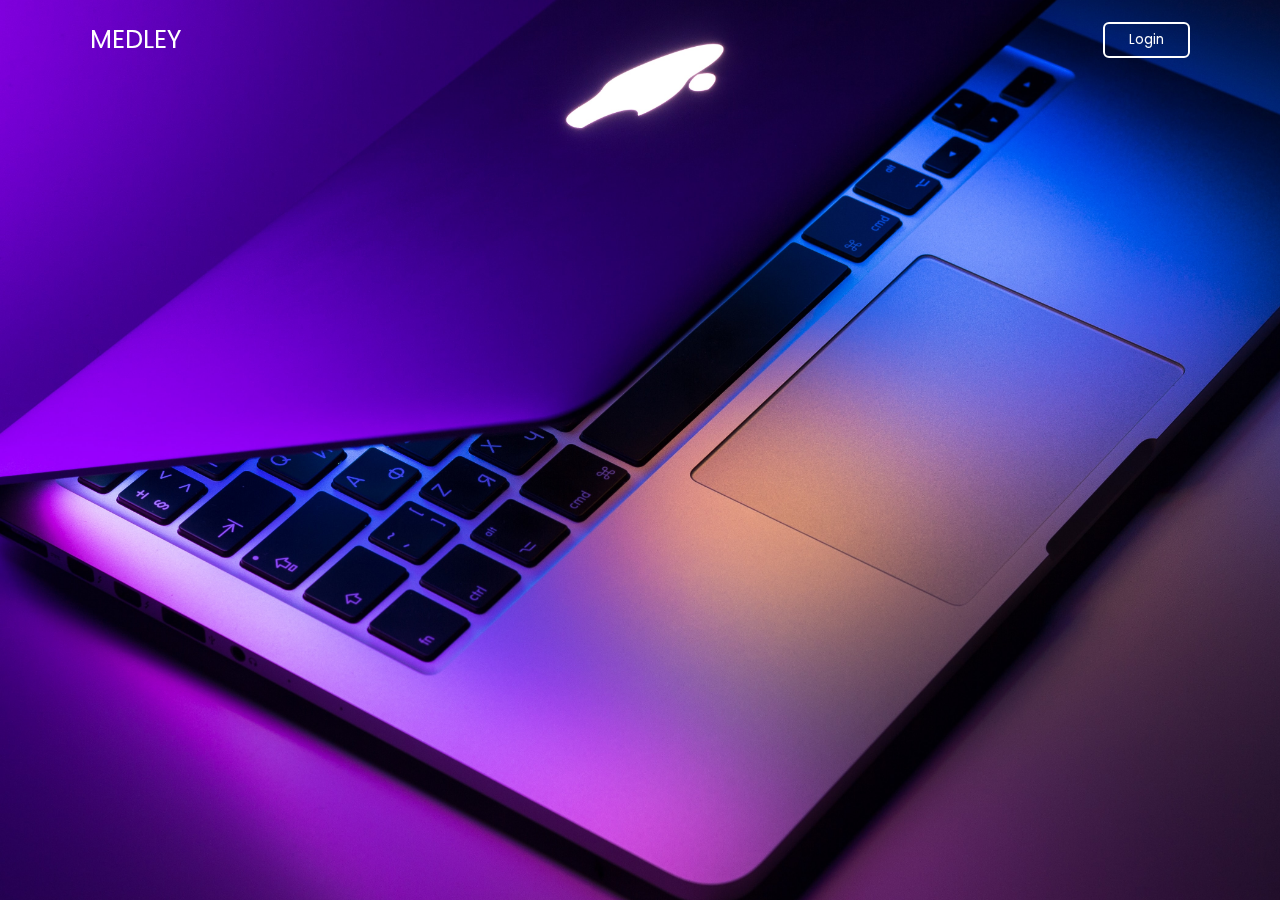
<file: Sidebar Menu - Dark Light Mode/LOGIN/index.html>
<!DOCTYPE html>
<html lang="en">
  <head>
    <meta charset="UTF-8" />
    <meta http-equiv="X-UA-Compatible" content="IE=edge" />
    <meta name="viewport" content="width=device-width, initial-scale=1.0" />
    <title>Website with Login & Registration Form</title>
    <link rel="stylesheet" href="style.css" />
    
    <link rel="stylesheet" href="https://unicons.iconscout.com/release/v4.0.0/css/line.css" />
  </head>
  <body>
    
    <header class="header">
      <nav class="nav">
        <a href="" class="nav_logo">MEDLEY</a>
        <button class="button" id="form-open">Login</button>
      </nav>
    </header>

    
    <section class="home">
      <div class="form_container">
        <i class="uil uil-times form_close"></i>
        <!-- Login From -->
        <div class="form login_form">
          <form action="#">
            <h2>Login</h2>

            <div class="input_box">
              <input type="email" placeholder="Enter your email" required />
              <i class="uil uil-envelope-alt email"></i>
            </div>
            <div class="input_box">
              <input type="password" placeholder="Enter your password" required />
              <i class="uil uil-lock password"></i>
              <i class="uil uil-eye-slash pw_hide"></i>
            </div>

            <div class="option_field">
              <span class="checkbox">
                <input type="checkbox" id="check" />
                <label for="check">Remember me</label>
              </span>
              <a href="#" class="forgot_pw">Forgot password?</a>
            </div>
            
            <button class="button">Login Now</button>
          
            <div class="login_signup">Don't have an account? <a href="#" id="signup">Signup</a></div>
          </form>
        </div>

        <!-- Signup From -->
        <div class="form signup_form">
          <form action="#">
            <h2>Signup</h2>

            <div class="input_box">
              <input type="email" placeholder="Enter your email" required />
              <i class="uil uil-envelope-alt email"></i>
            </div>
            <div class="input_box">
              <input type="password" placeholder="Create password" required />
              <i class="uil uil-lock password"></i>
              <i class="uil uil-eye-slash pw_hide"></i>
            </div>
            <div class="input_box">
              <input type="password" placeholder="Confirm password" required />
              <i class="uil uil-lock password"></i>
              <i class="uil uil-eye-slash pw_hide"></i>
            </div>

            <button class="button">Signup Now</button>

            <div class="login_signup">Already have an account? <a href="#" id="login">Login</a></div>
          </form>
        </div>
      </div>
    </section>

    <script src="script.js"></script>
  </body>
</html>
</file>
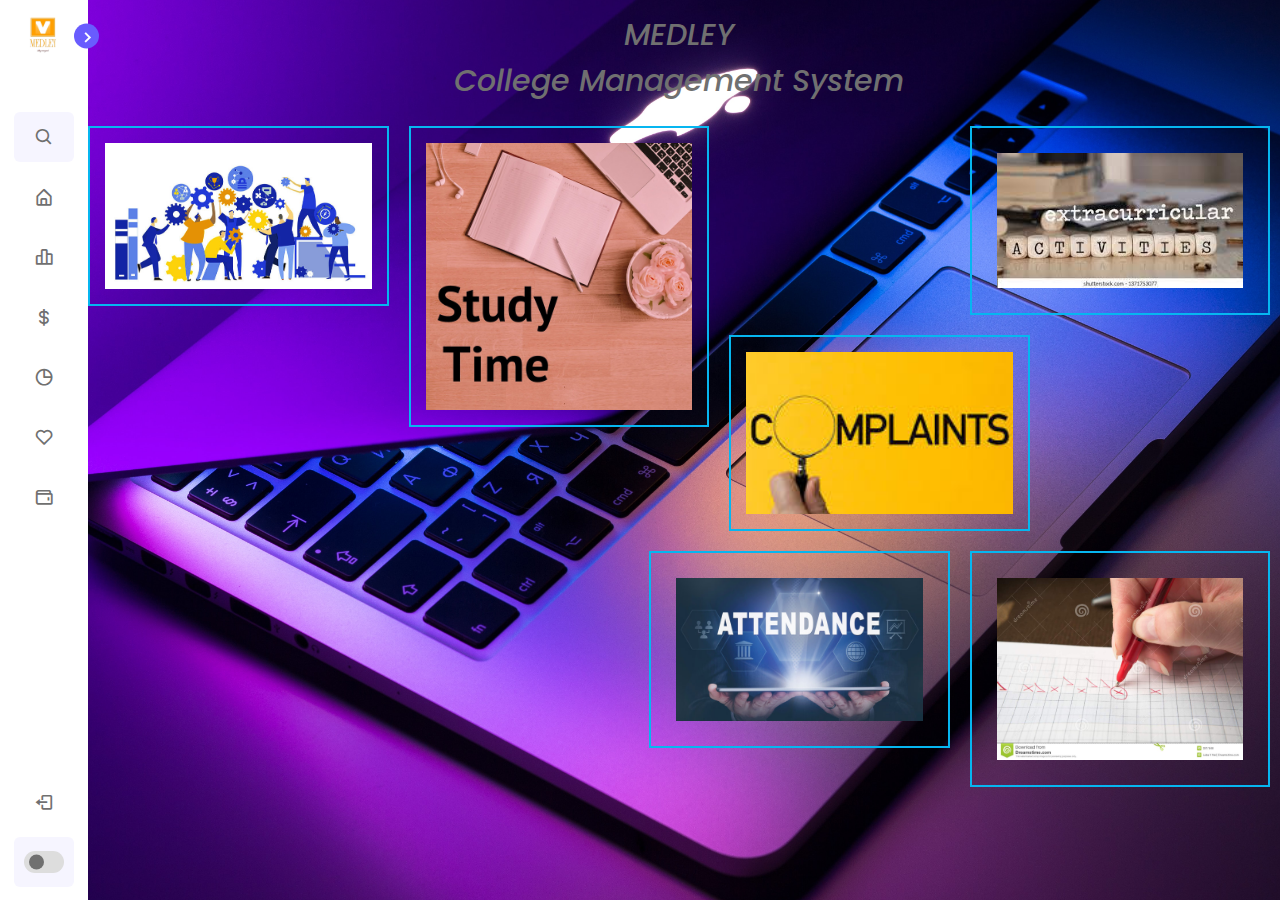
<file: Sidebar Menu - Dark Light Mode/indexMAIN.html>
<!DOCTYPE html>
<html lang="en">
<head>
    <meta charset="UTF-8">
    <meta http-equiv="X-UA-Compatible" content="IE=edge">
    <meta name="viewport" content="width=device-width, initial-scale=1.0">
    
    
    <link rel="stylesheet" href="style.css">
    
    <!-- boxicon -->
    <link href='https://unpkg.com/boxicons@2.1.1/css/boxicons.min.css' rel='stylesheet'>

   
    
    <title>MEDLEY</title> 
</head>
<body>
    <nav class="sidebar close">
        <header>
            <div class="image-text">
                <span class="image">
                    <img src="logo1.jpg" alt="">
                </span>

                <div class="text logo-text">
                    <span class="name">Medley</span>
                    <span class="profession">CollegeManagement</span>
                </div>
            </div>

            <i class='bx bx-chevron-right toggle'></i>
        </header>

        <div class="menu-bar">
            <div class="menu">

                <li class="search-box">
                    <i class='bx bx-search icon'></i>
                    <input type="text" placeholder="Search...">
                </li>

                <ul class="menu-links">
                    <li class="nav-link">
                        <a href="#">
                            <i class='bx bx-home-alt icon' ></i>
                            <span class="text nav-text">INFO</span>
                        </a>
                    </li>

                    <li class="nav-link">
                        <a href="#">
                            <i class='bx bx-bar-chart-alt-2 icon' ></i>
                            <span class="text nav-text">FORM</span>
                        </a>
                    </li>

                    <li class="nav-link">
                        <a href="./uniform/uniform.html">
                            <i class='bx bx-dollar icon'></i>
                            <span class="text nav-text">MERCHANDISE</span>
                        </a>
                    </li>

                    <li class="nav-link">
                        <a href="#">
                            <i class='bx bx-pie-chart-alt icon' ></i>
                            <span class="text nav-text">COUNCELLING</span>
                        </a>
                    </li>

                    <li class="nav-link">
                        <a href="./Responsive Card Slider/">
                            <i class='bx bx-heart icon' ></i>
                            <span class="text nav-text">SPECIALISATION</span>
                        </a>
                    </li>

                    <li class="nav-link">
                        <a href="./payment/payment.html">
                            <i class='bx bx-wallet icon' ></i>
                            <span class="text nav-text">Wallets</span>
                        </a>
                    </li>

                </ul>
            </div>

            <div class="bottom-content">
                <li class="">
                    <a href="./LOGIN/index.html">
                        <i class='bx bx-log-out icon' ></i>
                        <span class="text nav-text">Logout</span>
                    </a>
                </li>

                <li class="mode">
                    <div class="sun-moon">
                        <i class='bx bx-moon icon moon'></i>
                        <i class='bx bx-sun icon sun'></i>
                    </div>
                    <span class="mode-text text">Dark mode</span>

                    <div class="toggle-switch">
                        <span class="switch"></span>
                    </div>
                </li>
                
            </div>
        </div>

    </nav>

    <section class="home">
        <div class="text">MEDLEY
            <p>College Management System</p>
        </div>
        <div class="main_content">
            <a href="./Responsive Card Slider/index.html"><img src="IMAGE/profile1.jpg" alt="specialisation" class="tt1 f1">
                <!-- <div class="field">SPECIALISATION</div> -->
            </a>
        </div>
        <div  class="main_content">
            <a href="./extracurricular/extracurricular.html"><img src="IMAGE/profile2.jpg" alt="extracurriular" class="tt f2">
                <!-- <div class="field">EXTRA-CURRICULR</div> -->
            </a>
        </div>
        <div class="main_content">
            <a href="./timetable/timetable.html"><img src="IMAGE/profile5.jpg" alt="timetable" class="tt1 f5">
                <!-- <div class="field">TIME-TABLE</div> -->
            <!-- </a> -->
        </div>
        <div class="main_content">
            <a href="./Specialisation/"><img src="IMAGE/profile3.png" alt="attendence" class="tt1 f3">
                <!-- <div class="field">COMPLAIN BOX</div> -->
            </a>
        </div>
        <div class="main_content">
            <a href="./Specialisation/"><img src="IMAGE/profile4.jpg" alt="grade" class="tt f4">
                <!-- <div class="field">GRADE</div> -->
            </a>
        </div>
        <div class="main_content">
            <a href="./Specialisation/"><img src="IMAGE/profile6.jpg" alt="attendence" class="tt f6">
                <!-- <div class="field">ATTENDENCE</div> -->
            </a>
        </div>
        

    </section>

    

    <script src="script.js"></script>


</body>
 
</html>
</html>
</file>
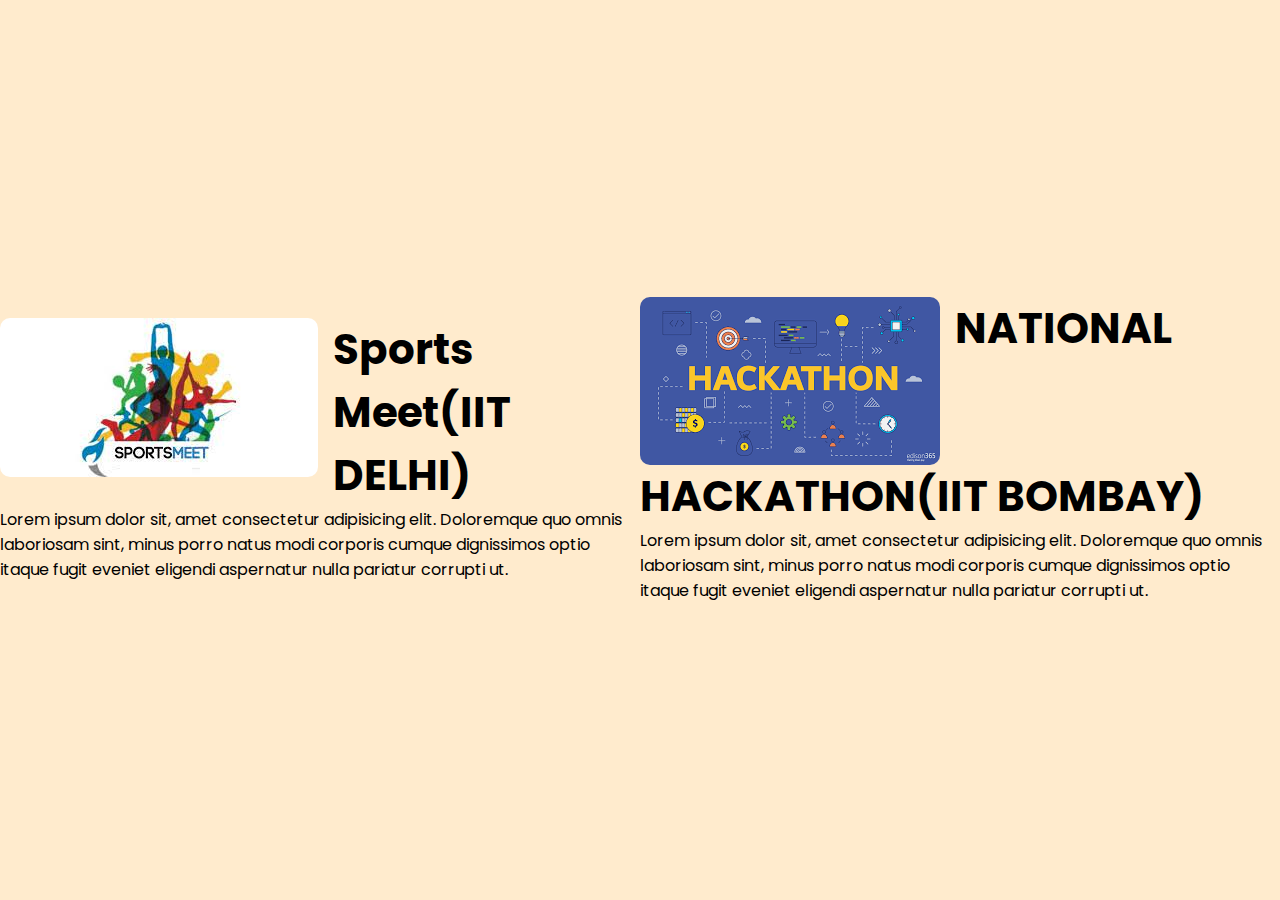
<file: Sidebar Menu - Dark Light Mode/extracurricular/extracurricular.html>
<!DOCTYPE html>
<html lang="en">
<head>
    <meta charset="UTF-8">
    <meta http-equiv="X-UA-Compatible" content="IE=edge">
    <meta name="viewport" content="width=device-width, initial-scale=1.0">
    <title>Document</title>
    <link rel="stylesheet" href="extra.css">
</head>
<body>
    
    <div class="wrapper">
        <img src="download.jpg" alt="" class="">
        <div class="text-box">
            <h2>Sports Meet(IIT DELHI)</h2>
            <p>Lorem ipsum dolor sit, amet consectetur adipisicing elit. Doloremque quo omnis laboriosam sint, minus porro natus modi corporis cumque dignissimos optio itaque fugit eveniet eligendi aspernatur nulla pariatur corrupti ut.</p>
        </div>
    </div>
    <br>
    <br>
    <div class="wrapper">
        <img src="download.png" alt="" class="">
        <div class="text-box">
            <h2>NATIONAL HACKATHON(IIT BOMBAY)</h2>
            <p>Lorem ipsum dolor sit, amet consectetur adipisicing elit. Doloremque quo omnis laboriosam sint, minus porro natus modi corporis cumque dignissimos optio itaque fugit eveniet eligendi aspernatur nulla pariatur corrupti ut.</p>
        </div>
    </div>
</body>
</html>
</file>
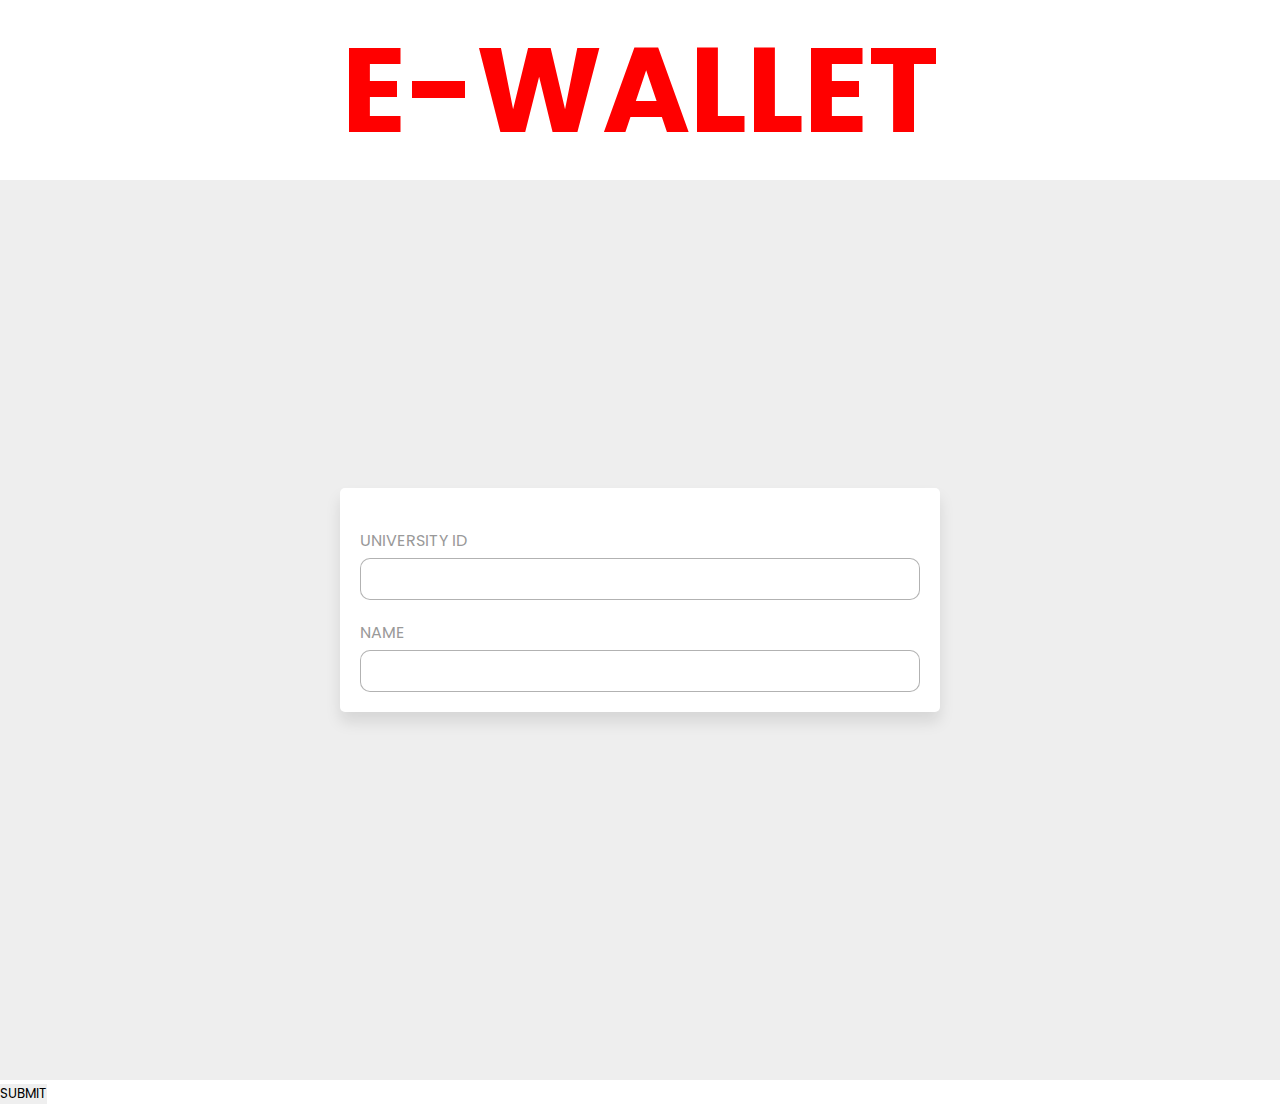
<file: Sidebar Menu - Dark Light Mode/payment/payment.html>
<!DOCTYPE html>
<html lang="en">
<head>
    <meta charset="UTF-8">
    <meta http-equiv="X-UA-Compatible" content="IE=edge">
    <meta name="viewport" content="width=device-width, initial-scale=1.0">
    <title>Document</title>
    <h1>e-Wallet</h1>
    <link rel="stylesheet" href="payment.css">
</head>
<body>
    <div class="container">

        <form action="">
            <div class="inputBox">
                <span>University ID</span>
                <input type="number" maxlength="10" class="uni-id-input">
            </div>
            <div class="inputBox">
                <span>Name</span>
                <input type="text" maxlength="10" class="name-input">
            </div>
            </div>
            <input type="submit" value="submit" class="submit-btn">
        </form>
    </div>
</body>
</html>
</file>
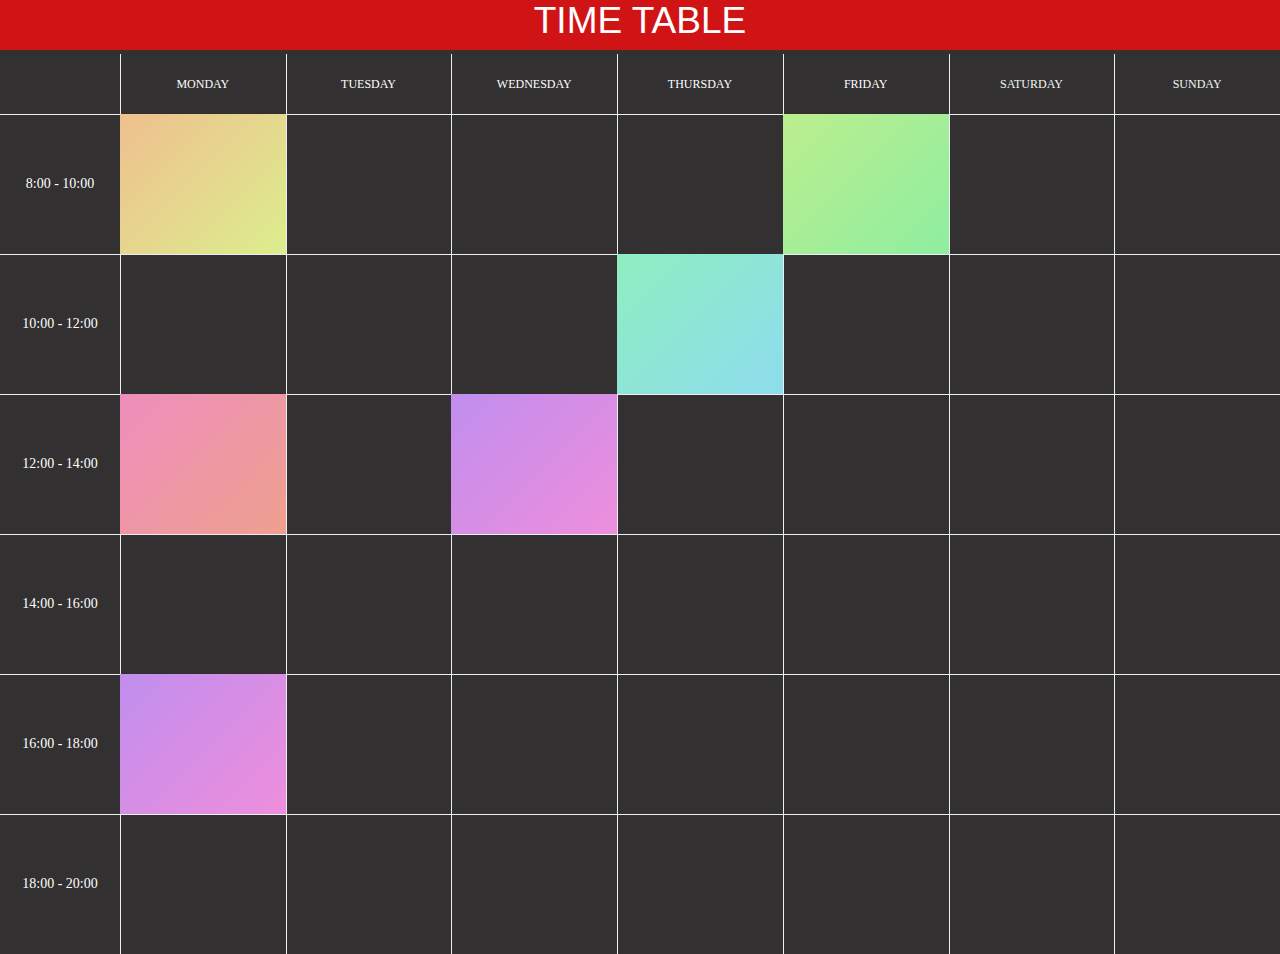
<file: Sidebar Menu - Dark Light Mode/timetable/timetable.html>
<!DOCTYPE html>
<html lang="en">
<head>
    <meta charset="UTF-8">
    <meta http-equiv="X-UA-Compatible" content="IE=edge">
    <meta name="viewport" content="width=device-width, initial-scale=1.0">
    <title>MEDLEY</title>
    <link rel="stylesheet" href="timetable.css">
</head>
<body>
    <div id="uniform" style="height:50px; width:100%; background-color:#D01416; margin-top: auto;">
        TIME TABLE
        </div>
        <br><br><br>

    <div class="timetable">
        <div class="week-names">
          <div>MONDAY</div>
          <div>TUESDAY</div>
          <div>WEDNESDAY</div>
          <div>THURSDAY</div>
          <div>FRIDAY</div>
          <div class="weekend">saturday</div>
          <div class="weekend">sunday</div>
        </div>
        <div class="time-interval">
          <div>8:00 - 10:00</div>
          <div>10:00 - 12:00</div>
          <div>12:00 - 14:00</div>
          <div>14:00 - 16:00</div>
          <div>16:00 - 18:00</div>
          <div>18:00 - 20:00</div>
        </div>
        <div class="content">
          <div>
            <div class="accent-orange-gradient"></div>
          </div>
          <div></div>
          <div></div>
          <div></div>
              <div>
            <div class="accent-green-gradient"></div>
          </div>
          <div class="weekend"></div>
          <div class="weekend"></div>
          <div></div>
          <div></div>
          <div></div>
          <div>
            <div class="accent-cyan-gradient"></div>
          </div>
          <div></div>
          <div class="weekend"></div>
          <div class="weekend"></div>
          <div>
            <div class="accent-pink-gradient"></div>
          </div>
          <div></div>
          <div>
            <div class="accent-purple-gradient"></div>
          </div>
          <div></div>
          <div></div>
          <div class="weekend"></div>
          <div class="weekend"></div>
          <div></div>
          <div></div>
          <div></div>
          <div></div>
          <div></div>
          <div class="weekend"></div>
          <div class="weekend"></div>
          <div>
            <div class="accent-purple-gradient"></div>
          </div>
          <div></div>
          <div></div>
          <div></div>
          <div></div>
          <div class="weekend"></div>
          <div class="weekend"></div>
          <div></div>
          <div></div>
          <div></div>
          <div></div>
          <div></div>
          <div class="weekend"></div>
          <div class="weekend"></div>
        </div>
      </div>
</body>
</html>
</file>
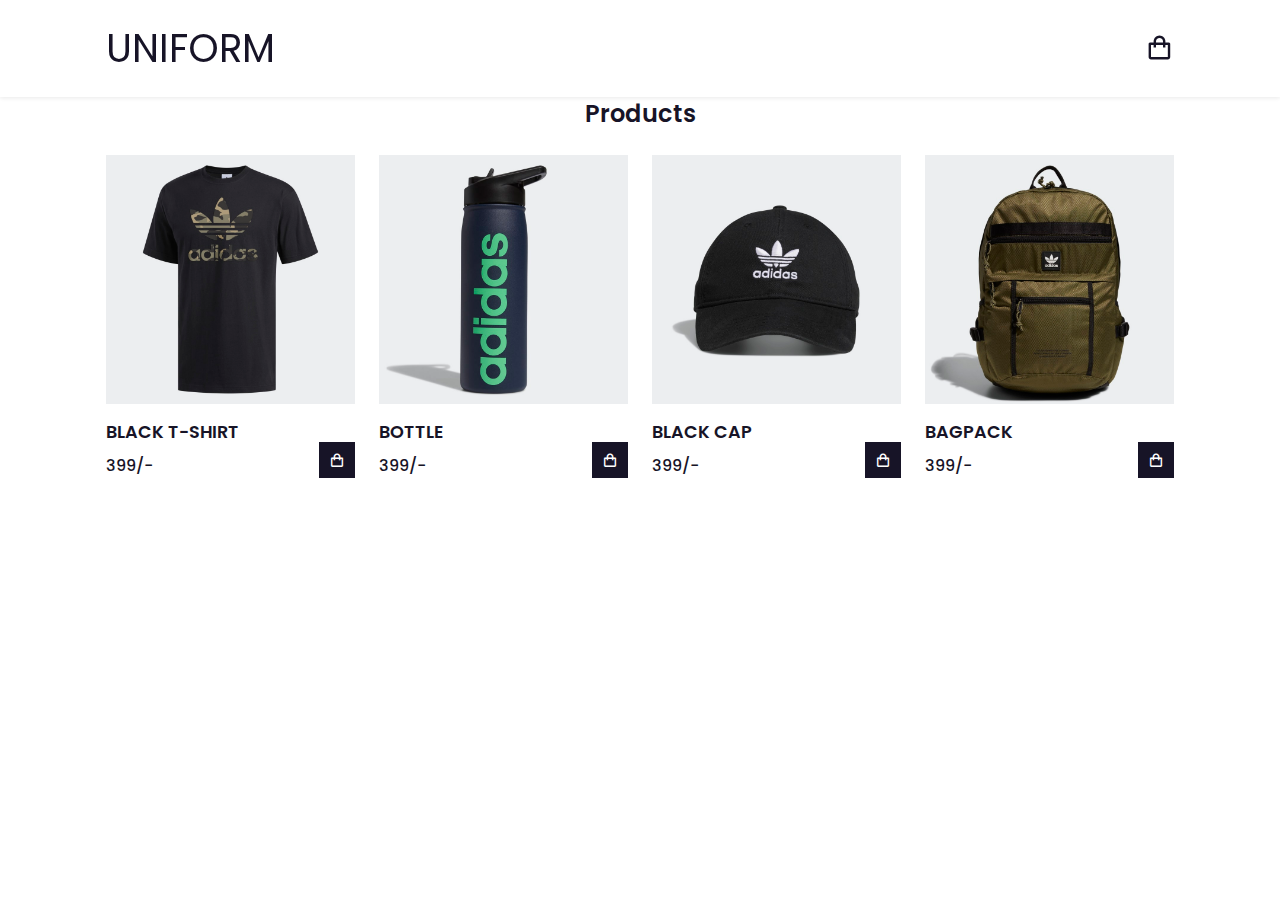
<file: Sidebar Menu - Dark Light Mode/uniform/uniform.html>
<!DOCTYPE html>
<html lang="en">
<head>
    <meta charset="UTF-8">
    <meta http-equiv="X-UA-Compatible" content="IE=edge">
    <meta name="viewport" content="width=device-width, initial-scale=1.0">
    <title>UNIFORM PAGE</title>
    <link rel="stylesheet" href="uni.css">
    <link href='https://unpkg.com/boxicons@2.1.4/css/boxicons.min.css' rel='stylesheet'>
</head>
<body>
    <!--Header-->
    <header>
        <!--Nav bar-->
        <div class="nav container">
            <a href="#" class="logo">UNIFORM</a>

            
            <i class='bx bx-shopping-bag' id="cart-icon"></i>

            <div class="cart">
                <h2 class="cart-title">Your Cart</h2>
                <!--Content-->
                <div class="cart content">

                    <div class="cart-box">
                        <img src="product1.jpg" alt="" class="cart-img">
                        <div class="detail-box">
                            <div class="cart-product-title">Black T-Shirt</div>
                            <div class="cart-price">399/-</div>
                            <input type="number" value="1" class="cart-quantity">
                        </div>
                        <i class='bx bxs-trash-alt cart-remove'></i>
                    </div>
                </div>
                <!--Total-->
                <div class="total">
                    <div class="total-title">Total</div>
                    <div class="total-price">0/-</div>
                </div>
                <!--Buy Button-->
                <button type="button" class="btn-buy">Buy Now</button>
                <!--Cart Close-->
                <i class="bx bx-x" id="close-cart"></i>
            </div>
        </div>
    </header>

    
    <section class="shop container">
        <h2 class="section-title">Products</h2>
<!--Content-->
        <div class="shop-content">
            <div class="product-box">
                <img src="product1.jpg" alt="" class="product img">
                <h2 class="product-title">Black T-Shirt</h2>
                <span class="price">399/-</span>
                <i class='bx bx-shopping-bag add-cart'></i>
            </div>

            <div class="product-box">
                <img src="product4.jpg" alt="" class="product img">
                <h2 class="product-title">Bottle</h2>
                <span class="price">399/-</span>
                <i class='bx bx-shopping-bag add-cart'></i>
            </div>

            <div class="product-box">
                <img src="product6.jpg" alt="" class="product img">
                <h2 class="product-title">Black Cap</h2>
                <span class="price">399/-</span>
                <i class='bx bx-shopping-bag add-cart'></i>
            </div>

            <div class="product-box">
                <img src="product7.jpg" alt="" class="product img">
                <h2 class="product-title">BagPack</h2>
                <span class="price">399/-</span>
                <i class='bx bx-shopping-bag add-cart'></i>
            </div>
        </div>
    </section>
   

    <!--JS LINK-->
    <script src="uni.js"></script>
</body>
</html>
</file>
<file: Sidebar Menu - Dark Light Mode/LOGIN/style.css>
@import url("https://fonts.googleapis.com/css2?family=Poppins:wght@200;300;400;500;600;700&display=swap");
* {
  margin: 0;
  padding: 0;
  box-sizing: border-box;
  font-family: "Poppins", sans-serif;
}
a {
  text-decoration: none;
}
.header {
  position: fixed;
  height: 80px;
  width: 100%;
  z-index: 100;
  padding: 0 20px;
}
.nav {
  max-width: 1100px;
  width: 100%;
  margin: 0 auto;
}
.nav,
.nav_item {
  display: flex;
  height: 100%;
  align-items: center;
  justify-content: space-between;
}
.nav_logo,
.nav_link,
.button {
  color: #fff;
}
.nav_logo {
  font-size: 25px;
}
.nav_item {
  column-gap: 25px;
}
.nav_link:hover {
  color: #d9d9d9;
}
.button {
  padding: 6px 24px;
  border: 2px solid #fff;
  background: transparent;
  border-radius: 6px;
  cursor: pointer;
}
.button:active {
  transform: scale(0.98);
}

/* Home */
.home {
  position: relative;
  height: 100vh;
  width: 100%;
  background-image: url("bg.jpg");
  background-size: cover;
  background-position: center;
}
.home::before {
  content: "";
  position: absolute;
  height: 100%;
  width: 100%;
  background-color: rgba(0, 0, 0, 0.6);
  z-index: 100;
  opacity: 0;
  pointer-events: none;
  transition: all 0.5s ease-out;
}
.home.show::before {
  opacity: 1;
  pointer-events: auto;
}
/* From */
.form_container {
  position: fixed;
  max-width: 320px;
  width: 100%;
  top: 50%;
  left: 50%;
  transform: translate(-50%, -50%) scale(1.2);
  z-index: 101;
  background: #fff;
  padding: 25px;
  border-radius: 12px;
  box-shadow: rgba(0, 0, 0, 0.1);
  opacity: 0;
  pointer-events: none;
  transition: all 0.4s ease-out;
}
.home.show .form_container {
  opacity: 1;
  pointer-events: auto;
  transform: translate(-50%, -50%) scale(1);
}
.signup_form {
  display: none;
}
.form_container.active .signup_form {
  display: block;
}
.form_container.active .login_form {
  display: none;
}
.form_close {
  position: absolute;
  top: 10px;
  right: 20px;
  color: #0b0217;
  font-size: 22px;
  opacity: 0.7;
  cursor: pointer;
}
.form_container h2 {
  font-size: 22px;
  color: #0b0217;
  text-align: center;
}
.input_box {
  position: relative;
  margin-top: 30px;
  width: 100%;
  height: 40px;
}
.input_box input {
  height: 100%;
  width: 100%;
  border: none;
  outline: none;
  padding: 0 30px;
  color: #333;
  transition: all 0.2s ease;
  border-bottom: 1.5px solid #aaaaaa;
}
.input_box input:focus {
  border-color: #7d2ae8;
}
.input_box i {
  position: absolute;
  top: 50%;
  transform: translateY(-50%);
  font-size: 20px;
  color: #707070;
}
.input_box i.email,
.input_box i.password {
  left: 0;
}
.input_box input:focus ~ i.email,
.input_box input:focus ~ i.password {
  color: #7d2ae8;
}
.input_box i.pw_hide {
  right: 0;
  font-size: 18px;
  cursor: pointer;
}
.option_field {
  margin-top: 14px;
  display: flex;
  align-items: center;
  justify-content: space-between;
}
.form_container a {
  color: #7d2ae8;
  font-size: 12px;
}
.form_container a:hover {
  text-decoration: underline;
}
.checkbox {
  display: flex;
  column-gap: 8px;
  white-space: nowrap;
}
.checkbox input {
  accent-color: #7d2ae8;
}
.checkbox label {
  font-size: 12px;
  cursor: pointer;
  user-select: none;
  color: #0b0217;
}
.form_container .button {
  background: #7d2ae8;
  margin-top: 30px;
  width: 100%;
  padding: 10px 0;
  border-radius: 10px;
}
.login_signup {
  font-size: 12px;
  text-align: center;
  margin-top: 15px;
}
</file>
<file: Sidebar Menu - Dark Light Mode/style.css>
@import url('https://fonts.googleapis.com/css2?family=Poppins:wght@300;400;500;600;700&display=swap');
*{
    margin: 0;
    padding: 0;
    box-sizing: border-box;
    font-family: 'Poppins', sans-serif;
}

:root{
    /* ===== Colors ===== */
    --body-color: #E4E9F7;
    --sidebar-color: #FFF;
    --primary-color: #695CFE;
    --primary-color-light: #F6F5FF;
    --toggle-color: #DDD;
    --text-color: #707070;

    /* ====== Transition ====== */
    --tran-03: all 0.2s ease;
    --tran-03: all 0.3s ease;
    --tran-04: all 0.3s ease;
    --tran-05: all 0.3s ease;
}

body{
    min-height: 100vh;
    background-color: var(--body-color);
    transition: var(--tran-05);
}

::selection{
    background-color: var(--primary-color);
    color: #fff;
}

body.dark{
    --body-color: #18191a;
    --sidebar-color: #242526;
    --primary-color: #3a3b3c;
    --primary-color-light: #3a3b3c;
    --toggle-color: #fff;
    --text-color: #ccc;
}

/* ===== Sidebar ===== */
 .sidebar{
    position: fixed;
    top: 0;
    left: 0;
    height: 100%;
    width: 250px;
    padding: 10px 14px;
    background: var(--sidebar-color);
    transition: var(--tran-05);
    z-index: 100;  
}
.sidebar.close{
    width: 88px;
}

/* ===== Reusable code - Here ===== */
.sidebar li{
    height: 50px;
    list-style: none;
    display: flex;
    align-items: center;
    margin-top: 10px;
}

.sidebar header .image,
.sidebar .icon{
    min-width: 60px;
    border-radius: 6px;
}

.sidebar .icon{
    min-width: 60px;
    border-radius: 6px;
    height: 100%;
    display: flex;
    align-items: center;
    justify-content: center;
    font-size: 20px;
}

.sidebar .text,
.sidebar .icon{
    color: var(--text-color);
    transition: var(--tran-03);
}

.sidebar .text{
    font-size: 17px;
    font-weight: 500;
    white-space: nowrap;
    opacity: 1;
}
.sidebar.close .text{
    opacity: 0;
}
/* =========================== */

.sidebar header{
    position: relative;
}

.sidebar header .image-text{
    display: flex;
    align-items: center;
}
.sidebar header .logo-text{
    display: flex;
    flex-direction: column;
}
header .image-text .name {
    margin-top: 2px;
    font-size: 18px;
    font-weight: 600;
}

header .image-text .profession{
    font-size: 16px;
    margin-top: -2px;
    display: block;
}

.sidebar header .image{
    display: flex;
    align-items: center;
    justify-content: center;
}

.sidebar header .image img{
    width: 40px;
    border-radius: 6px;
}

.sidebar header .toggle{
    position: absolute;
    top: 50%;
    right: -25px;
    transform: translateY(-50%) rotate(180deg);
    height: 25px;
    width: 25px;
    background-color: var(--primary-color);
    color: var(--sidebar-color);
    border-radius: 50%;
    display: flex;
    align-items: center;
    justify-content: center;
    font-size: 22px;
    cursor: pointer;
    transition: var(--tran-05);
}

body.dark .sidebar header .toggle{
    color: var(--text-color);
}

.sidebar.close .toggle{
    transform: translateY(-50%) rotate(0deg);
}

.sidebar .menu{
    margin-top: 40px;
}

.sidebar li.search-box{
    border-radius: 6px;
    background-color: var(--primary-color-light);
    cursor: pointer;
    transition: var(--tran-05);
}

.sidebar li.search-box input{
    height: 100%;
    width: 100%;
    outline: none;
    border: none;
    background-color: var(--primary-color-light);
    color: var(--text-color);
    border-radius: 6px;
    font-size: 17px;
    font-weight: 500;
    transition: var(--tran-05);
}
.sidebar li a{
    list-style: none;
    height: 100%;
    background-color: transparent;
    display: flex;
    align-items: center;
    height: 100%;
    width: 100%;
    border-radius: 6px;
    text-decoration: none;
    transition: var(--tran-03);
}

.sidebar li a:hover{
    background-color: var(--primary-color);
}
.sidebar li a:hover .icon,
.sidebar li a:hover .text{
    color: var(--sidebar-color);
}
body.dark .sidebar li a:hover .icon,
body.dark .sidebar li a:hover .text{
    color: var(--text-color);
}

.sidebar .menu-bar{
    height: calc(100% - 55px);
    display: flex;
    flex-direction: column;
    justify-content: space-between;
    overflow-y: scroll;
}
.menu-bar::-webkit-scrollbar{
    display: none;
}
.sidebar .menu-bar .mode{
    border-radius: 6px;
    background-color: var(--primary-color-light);
    position: relative;
    transition: var(--tran-05);
}

.menu-bar .mode .sun-moon{
    height: 50px;
    width: 60px;
}

.mode .sun-moon i{
    position: absolute;
}
.mode .sun-moon i.sun{
    opacity: 0;
}
body.dark .mode .sun-moon i.sun{
    opacity: 1;
}
body.dark .mode .sun-moon i.moon{
    opacity: 0;
}

.menu-bar .bottom-content .toggle-switch{
    position: absolute;
    right: 0;
    height: 100%;
    min-width: 60px;
    display: flex;
    align-items: center;
    justify-content: center;
    border-radius: 6px;
    cursor: pointer;
}
.toggle-switch .switch{
    position: relative;
    height: 22px;
    width: 40px;
    border-radius: 25px;
    background-color: var(--toggle-color);
    transition: var(--tran-05);
}

.switch::before{
    content: '';
    position: absolute;
    height: 15px;
    width: 15px;
    border-radius: 50%;
    top: 50%;
    left: 5px;
    transform: translateY(-50%);
    background-color: var(--text-color);
    transition: var(--tran-04);
}

body.dark .switch::before{
    left: 20px;
}

.home{
    position: absolute;
    top: 0;
    top: 0;
    left: 250px;
    height: 100vh;
    width: calc(100% - 250px);
    background-color: var(--body-color);
    transition: var(--tran-05);
}
.home .text{
    font-size: 30px;
    font-weight: 500;
    color: var(--text-color);
    padding: 12px 60px;
    text-align: center;
    font-style: italic;
}

.sidebar.close ~ .home{
    left: 78px;
    height: 100vh;
    width: calc(100% - 78px);
}
body.dark .home .text{
    color: var(--text-color);
}
.home .tt1{
    height: 20%;
    width: 25%;
    margin-left: 10px;
    top: 10px;
    left: 25px;
    display: flex;
    padding-left: 15px;
    border: 2px solid rgb(6, 182, 240);
    text-align: left;
    /* float: left; */
    margin: 10px;
    padding: 15px;
    display: inline-block;
    overflow: hidden;
    
    
}
.home .tt{
    height: 20%;
    width: 25%;
    margin-left: 10px;
    top: 10px;
    left: 25px;
    display: flex;
    padding-left: 15px;
    border: 2px solid rgb(6, 182, 240);
    white-space: nowrap;
    padding: 25px;
    /* float: right; */
    margin: 10px;
    /* padding: 15px; */
    display: list-item;
    overflow: hidden;
    

}
/* .home .field{
    color: var(--primary-color-light);
    margin-top: 20px;
    padding-left: 20px;
} */
.home .tt1 .field .f1{
    float: left;
}
.home .tt1 .field .f2{
    float: right;
}

.home .tt1.f1{
    float: left;
    text-align: left;
    
}
.home .tt.f2{
    float: right;
    text-align: right;
}
.home .tt1.f3{
    float: left;
    text-align: left;
}
.home .tt.f4{
    float: right;
    text-align: right;
}
.home .tt1.f5{
    float: left;
    text-align: left;
}
.home .tt.f6{
    float: right;
    text-align: right;
}
.home {
    position: flex;
  height: 100vh;
  width: 100%;
  background-image: url("bg.jpg");
  background-size: cover;
  background-position: center;
  justify-content: space-around;
} 
.home::before {
    content: "";
    position: absolute;
    height: 100%;
    width: 100%;
    background-color: rgba(0, 0, 0, 0.6);
    z-index: 100;
    opacity: 0;
    pointer-events: none;
    transition: all 0.5s ease-out;
  }
.home.show::before {
    opacity: 1;
    pointer-events: auto;
  }

.home .main_content a img{
    -webkit-transform: scale(1);
	transform: scale(1);
	-webkit-transition: .3s ease-in-out;
	transition: .3s ease-in-out;
}
.main_content a:hover img{
    -webkit-transform: scale(1);
	transform: scale(1);
}
</file>
<file: Sidebar Menu - Dark Light Mode/extracurricular/extra.css>
@import url('https://fonts.googleapis.com/css2?family=Poppins:wght@400;600;700&display=swap');
* {
    margin: 0;
    padding: 0;
    box-sizing: border-box;
    font-family: 'Poppins', sans-serif;
}
body {
    display: flex;
    justify-content: center;
    align-items: center;
    min-height: 100vh;
    background: blanchedalmond;
}

.wrapper{
    margin: 150px auto;
    width: 70%;
}

img {
    max-width: 320px;
    float: left;
    border: 3pxs  solid white;
    border-radius: 10px;
    margin-right: 15px;
}

.text-box {
    color: black;
}

.text-box h2 {
    font-size: 42px;
}

.text-box p {
    font-size: 16px;
}
</file>
<file: Sidebar Menu - Dark Light Mode/payment/payment.css>
@import url('https://fonts.googleapis.com/css2?family=Poppins:wght@400;600;700&display=swap');
*{
    font-family: 'Poppins', sans-serif;
    margin: 0;
    padding: 0;
    box-sizing: border-box;
    outline: none;
    border: none;
    text-decoration: none;
    text-transform: uppercase;
}
h1 {
    text-align: center;
    font-size: 120px;
    color: red;
}

.container{
    min-height: 100vh;
    background-color: #eee;
    display: flex;
    align-items: center;
    justify-content: center;
    flex-flow: column;
    padding-bottom: 60px;
}

.container form{
    background: #fff;
    border-radius: 5px;
    box-shadow: 0 10px 15px rgba(0, 0, 0, .1);
    padding: 20px;
    width: 600px;
}

.container form .inputBox {
    margin-top: 20px;
}

.container form .inputBox span{
    display: block;
    color: #999;
    padding-bottom: 5px;
}

.container form .inputBox input{
    width: 100%;
    padding: 10px;
    border-radius: 10px;
    border: 1px solid rgba(0, 0, 0, .3);
    color: #444;
}

.container form .submit-btn{
    width: 100%;
    background: linear-gradient(45deg, red);
    margin-top: 20px;
    padding: 10px;
    font-size: 20px;
    color: #fff;
    cursor: pointer;
}
</file>
<file: Sidebar Menu - Dark Light Mode/timetable/timetable.css>
#uniform
            {
                text-align: center;
                font-size: 37px;
                position: absolute;
                font-family: 'Lucida Sans', 'Lucida Sans Regular', 'Lucida Grande', 'Lucida Sans Unicode', Geneva, Verdana, sans-serif;
                font-weight: 4000;
                color: white;
            }
html, body {
    margin: 0;
    font-family: "Karla";
    /* color: #546E7A; */
    color: white;
  }
  
  * {
    box-sizing: border-box;
  }
  
  .timetable {
    display: grid;
    grid-template-areas: ". week" "time content";
    grid-template-columns: 120px;
    grid-template-rows: 60px;
    width: 100vw;
    height: 100vh;
  }
  .timetable .accent-pink-gradient {
    display: flex;
    width: 100%;
    height: 100%;
    background: linear-gradient(135deg, #ee8ebc, #eea08e);
    transition: 0.2s ease box-shadow, 0.2s ease transform;
  }
  .timetable .accent-pink-gradient:hover {
    box-shadow: 0 20px 30px 0 rgba(238, 142, 188, 0.3);
    transform: scale(1.05);
  }
  .timetable .accent-orange-gradient {
    display: flex;
    width: 100%;
    height: 100%;
    background: linear-gradient(135deg, #eec08e, #dcee8e);
    transition: 0.2s ease box-shadow, 0.2s ease transform;
  }
  .timetable .accent-orange-gradient:hover {
    box-shadow: 0 20px 30px 0 rgba(161, 87, 7, 0.3);
    transform: scale(1.05);
  }
  .timetable .accent-green-gradient {
    display: flex;
    width: 100%;
    height: 100%;
    background: linear-gradient(135deg, #bcee8e, #8eeea0); 
    transition: 0.2s ease box-shadow, 0.2s ease transform;
  }
  .timetable .accent-green-gradient:hover {
    box-shadow: 0 20px 30px 0 rgba(188, 238, 142, 0.3);
    transform: scale(1.05);
  }
  .timetable .accent-cyan-gradient {
    display: flex;
    width: 100%;
    height: 100%;
    background: linear-gradient(135deg, #8eeec0, #8edcee);
    transition: 0.2s ease box-shadow, 0.2s ease transform;
  }
  .timetable .accent-cyan-gradient:hover {
    box-shadow: 0 20px 30px 0 rgba(142, 238, 192, 0.3);
    transform: scale(1.05);
  }
  .timetable .accent-blue-gradient {
    display: flex;
    width: 100%;
    height: 100%;
    background: linear-gradient(135deg, #8ebcee, #a08eee);
    transition: 0.2s ease box-shadow, 0.2s ease transform;
  }
  .timetable .accent-blue-gradient:hover {
    box-shadow: 0 20px 30px 0 rgba(142, 188, 238, 0.3);
    transform: scale(1.05);
  }
  .timetable .accent-purple-gradient {
    display: flex;
    width: 100%;
    height: 100%;
    background: linear-gradient(135deg, #c08eee, #ee8edc);
    transition: 0.2s ease box-shadow, 0.2s ease transform;
  }
  .timetable .accent-purple-gradient:hover {
    box-shadow: 0 20px 30px 0 rgba(192, 142, 238, 0.3);
    transform: scale(1.05);
  }
  .timetable .weekend {
    background: #323030;
    color: #f2f5f6;
  }
  .timetable .week-names {
    grid-area: week;
    display: grid;
    grid-template-columns: repeat(7, 1fr);
    text-transform: uppercase;
    font-size: 12px;
  }
  .timetable .week-names > div {
    display: flex;
    align-items: center;
    justify-content: center;
    width: 100%;
    height: 100%;
    box-shadow: inset 1px 0 0 #ECEFF1;
  }
  .timetable .time-interval {
    grid-area: time;
    display: grid;
    grid-template-rows: repeat(6, 1fr);
    font-size: 14px;
  }
  .timetable .time-interval > div {
    display: flex;
    align-items: center;
    justify-content: center;
    width: 100%;
    height: 100%;
    box-shadow: inset 0 1px 0 0 #ECEFF1;
  }
  .timetable .content {
    grid-area: content;
    display: grid;
    grid-template-rows: repeat(6, 1fr);
    grid-template-columns: repeat(7, 1fr);
  }
  .timetable .content > div {
    box-shadow: inset 1px 0 0 #ECEFF1, inset 0 1px 0 0 #ECEFF1;
  }
body{
    background-color: #323030;
}
</file>
<file: Sidebar Menu - Dark Light Mode/uniform/uni.css>
@import url('https://fonts.googleapis.com/css2?family=Poppins:wght@400;600;700&display=swap');
*{
    font-family: 'Poppins', sans-serif;
    margin: 0;
    padding: 0;
    scroll-padding-top: 2rem;
    scroll-behavior: smooth;
    box-sizing: border-box;
    list-style: none;
    text-decoration: none;
}

:root {
    --main-color: #fd4646;
    --text-color: #171427;
    --bg-color: #fff;
}

img {
    width: 100%;
}
body{
    color: var(--text-color);
}
section {
    padding: 4rem 0 3rem;
}
.container {
    max-width: 1068px;
    margin: auto;
    width: 100%;
}
header {
    position: fixed;
    top: 0;
    left: 0;
    width: 100%;
    background: var(--bg-color);
    box-shadow: 0 1px 4px hsl(0 4% 15% / 10%);
    z-index: 100;
}

.nav {
    display: flex;
    align-items: center;
    justify-content: space-between;
    padding: 20px 0;
}

.logo {
    font-size: 2.4rem;
    color: var(--text-color);
    font-weight: 400;
}

#cart-icon {
    font-size: 1.8rem;
    cursor: pointer;
}

.cart {
    position: fixed;
    top: 0;
    right: -100%;
    width: 360px;
    min-height: 100vh;
    padding: 20px;
    background: var(--bg-color);
    box-shadow: -2px 0 4px hsl(0 4% 15% / 10%);
    transition: 0.3s;
}

.cart.active {
    right: 0;
}

.cart-title {
    text-align: center;
    font-size: 1.5rem;
    font-weight: 600;
    margin-top: 2rem;
}

.cart-quantity {
    border: 1px solid var(--text-color);
    outline-color: var(--main-color);
    width: 2.4rem;
    text-align: center;
    font-size: 1rem;
}

.cart-remove {
    font-size: 24px;
    color: var(--main-color);
    cursor: pointer;

}

.total {
    display: flex;
    justify-content: flex-end;
    margin-top: 1.5rem;
    border-top: 1px solid var(--text-color);
}

.total-title {
    font-size: 1rem;
    font-weight: 600;
}

.total-price {
    margin-left: 0.5rem;
}

.btn-buy {
    display: flex;
    margin: 1.5rem auto 0 auto;
    padding: 12px 20px;
    border: none;
    background: var(--main-color);
    color: var(--bg-color);
    font-size: 1rem;
    font-weight: 500;
    cursor: pointer;
}

.btn-buy:hover {
    background: var(--text-color);
}

#close-cart {
    position: absolute;
    top: 1rem;
    right: 0.8rem;
    font-size: 2rem;
    color: var(--text-color);
    cursor: pointer;
}

.cart-product-title {
    font-size: 1.2rem;
    text-transform: uppercase;
}

.cart-price {
    font-weight: 500;
}

.cart-img {
    width: 100px;
    height: 100px;
    object-fit: contain;
    padding: 10px;
}

.detail-box {
    display: grid;
    row-gap: 0.5rem;
}

.cart-box {
    display: grid;
    grid-template-columns: 32% 50% 18%;
    align-items: center;
    gap: 1rem;
    margin-top: 1rem;
}

.section-title {
    font-size: 1.5rem;
    font-weight: 600;
    text-align: center;
    margin-bottom: 1.5rem;
}

.shop {
    margin-top: 2rem;
}


.shop-content {
    display: grid;
    grid-template-columns: repeat(auto-fit, minmax(220px, auto));
    gap: 1.5rem;
}

.product-box {
    position: relative;
}

.product-box:hover {
    padding: 10px;
    border: 1px solid var(--text-color);
    transition: 0.4s;
}

.product.img {
    width: 100%;
    height: auto;
    margin-bottom: 0.5rem;
}

.product-title {
    font-size: 1.1rem;
    font-weight: 600;
    text-transform: uppercase;
    margin-bottom: 0.5rem;
}

.price {
    font-weight: 500;
}

.add-cart {
    position: absolute;
    bottom: 0;
    right: 0;
    background: var(--text-color);
    color: var(--bg-color);
    padding: 10px;
    cursor: pointer;
}
.add-cart:hover{
    background: hsl(249,32%, 17%);
}
</file>
